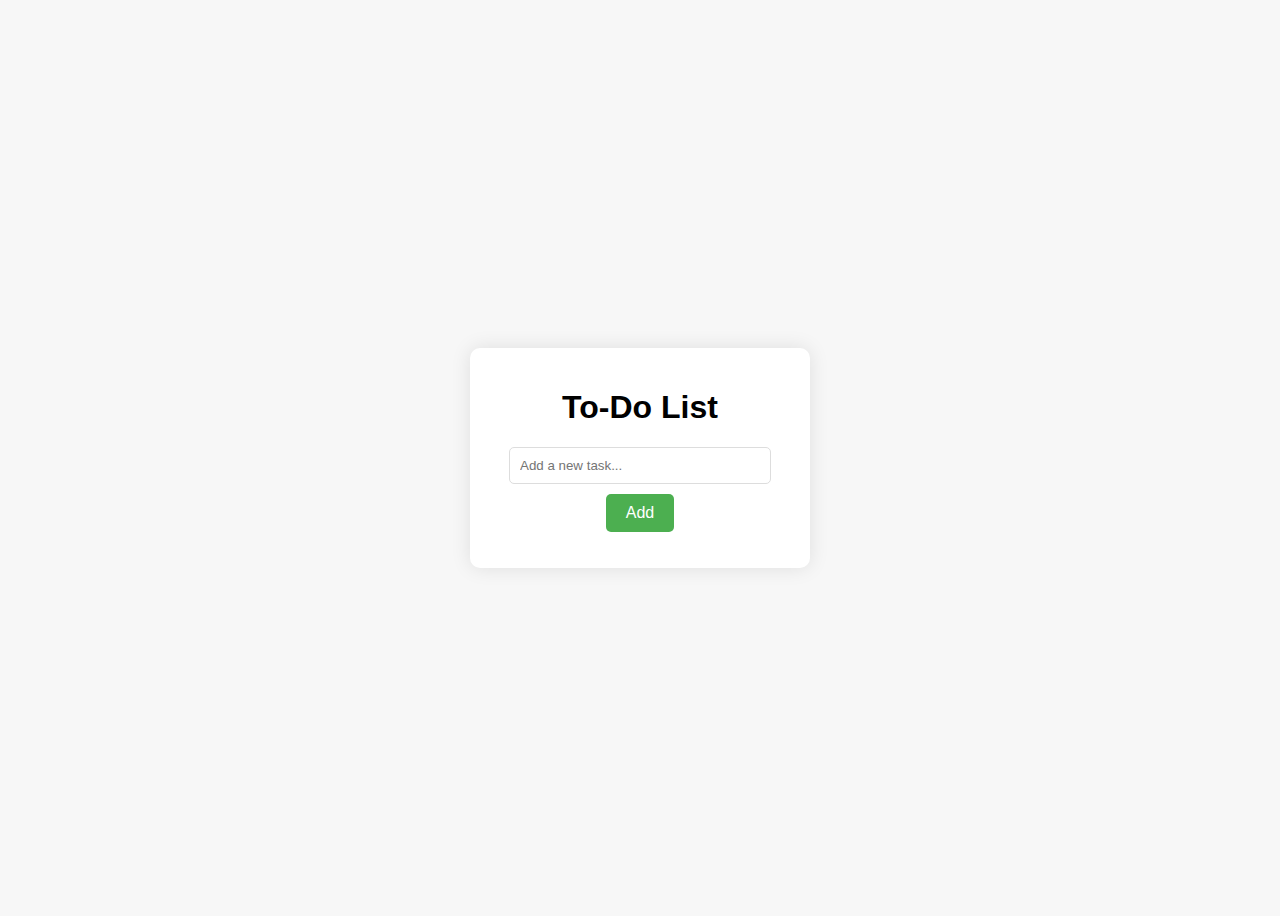
<file: Chooser Application/index.html>
<!DOCTYPE html>
<html lang="en">
<head>
    <meta charset="UTF-8">
    <meta name="viewport" content="width=device-width, initial-scale=1.0">
    <title>To-Do List App</title>
    <link rel="stylesheet" href="style.css">
</head>
<body>
    <div class="todo-container">
        <h1>To-Do List</h1>
        <input type="text" id="todo-input" placeholder="Add a new task...">
        <button onclick="addTodo()">Add</button>

        <ul id="todo-list"></ul>
    </div>
    
    <script src="script.js"></script>
</body>
</html>
</file>
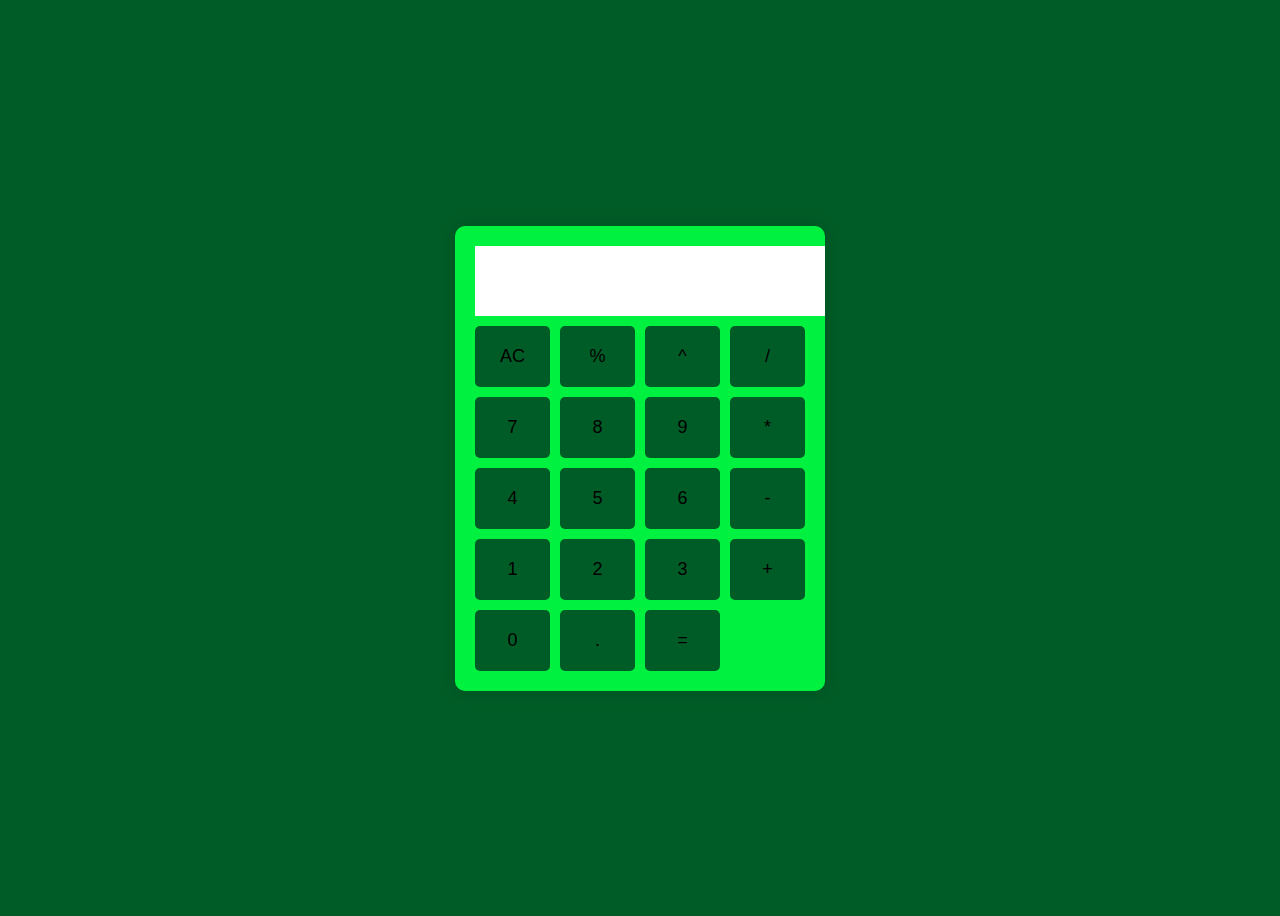
<file: Kalkulator/index.html>
<!DOCTYPE html>
<html lang="en">
<head>
    <meta charset="UTF-8">
    <meta name="viewport" content="width=device-width, initial-scale=1.0">
    <title>Calculator</title>
    <link rel="stylesheet" href="style.css">
</head>
<body>
    <div class="calculator">
        <input type="text" id="display" disabled>
        <div class="buttons">
            <button onclick="clearDisplay()">AC</button>
            <button onclick="appendToDisplay('%')">%</button>
            <button onclick="appendToDisplay('**')">^</button>
            <button onclick="appendToDisplay('/')">/</button>
            <button onclick="appendToDisplay('7')">7</button>
            <button onclick="appendToDisplay('8')">8</button>
            <button onclick="appendToDisplay('9')">9</button>
            <button onclick="appendToDisplay('*')">*</button>
            <button onclick="appendToDisplay('4')">4</button>
            <button onclick="appendToDisplay('5')">5</button>
            <button onclick="appendToDisplay('6')">6</button>
            <button onclick="appendToDisplay('-')">-</button>
            <button onclick="appendToDisplay('1')">1</button>
            <button onclick="appendToDisplay('2')">2</button>
            <button onclick="appendToDisplay('3')">3</button>
            <button onclick="appendToDisplay('+')">+</button>
            <button onclick="appendToDisplay('0')">0</button>
            <button onclick="appendToDisplay('.')">.</button>
            <button onclick="calculateResult()">=</button>
        </div>
    </div>
    <script src="script.js"></script>
</body>
</html>
</file>
<file: Chooser Application/style.css>
body {
    font-family: Arial, sans-serif;
    display: flex;
    justify-content: center;
    align-items: center;
    height: 100vh;
    background-color: #f7f7f7;
}

.todo-container {
    background-color: #fff;
    padding: 20px;
    border-radius: 10px;
    box-shadow: 0 0 20px rgba(0, 0, 0, 0.1);
    width: 300px;
    text-align: center;
}

#todo-input {
    width: 80%;
    padding: 10px;
    margin-bottom: 10px;
    border-radius: 5px;
    border: 1px solid #ddd;
}

button {
    padding: 10px 20px;
    font-size: 16px;
    cursor: pointer;
    background-color: #4CAF50;
    color: white;
    border: none;
    border-radius: 5px;
    transition: background-color 0.2s;
}

button:hover {
    background-color: #45a049;
}

ul {
    list-style-type: none;
    padding: 0;
}

li {
    padding: 10px;
    background-color: #f4f4f4;
    border-bottom: 1px solid #ddd;
    display: flex;
    justify-content: space-between;
    align-items: center;
}

li:last-child {
    border-bottom: none;
}

.edit-button, .delete-button {
    background-color: #ff4d4d;
    color: white;
    border: none;
    padding: 5px;
    cursor: pointer;
    margin-left: 5px;
    border-radius: 5px;
}

.edit-button {
    background-color: #ff9800;
}

button:focus {
    outline: none;
}
</file>
<file: Kalkulator/style.css>
body {
    font-family: Arial, sans-serif;
    display: flex;
    justify-content: center;
    align-items: center;
    height: 100vh;
    background-color: #005c26;
}

.calculator {
    background-color: #00f140;
    padding: 20px;
    border-radius: 10px;
    box-shadow: 0 0 20px rgba(0, 0, 0, 0.1);
}

#display {
    width: 100%;
    height: 50px;
    margin-bottom: 10px;
    font-size: 24px;
    text-align: right;
    padding: 10px;
    border: none;
    background-color: #ffffff;
}

.buttons {
    display: grid;
    grid-template-columns: repeat(4, 1fr);
    gap: 10px;
}

button {
    padding: 20px;
    font-size: 18px;
    background-color: #005c26;
    border: none;
    border-radius: 5px;
    cursor: pointer;
    transition: background-color 0.2s;
}

button:hover {
    background-color: #000000;
}

button:active {
    background-color: #00cc3a;
}
</file>
